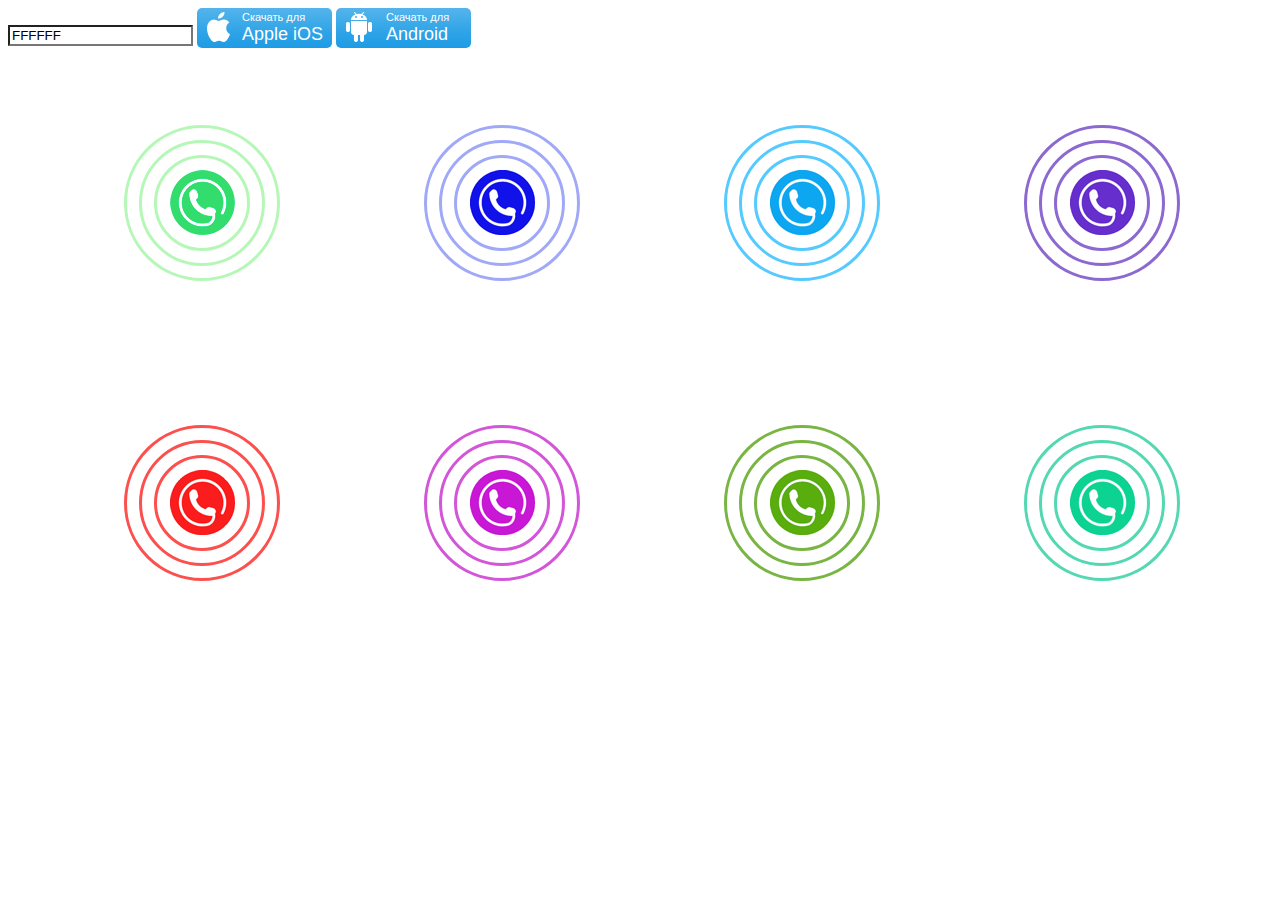
<file: button/index.html>
<!DOCTYPE html>
<html>
<head lang="en">
    <meta charset="UTF-8">
    <link rel="stylesheet" href="css/style.css"/>
    <title>button</title>
    <script type="text/javascript" src="js/jquery.min.js"></script>
    <script src="js/jscolor/jscolor.js"></script>
</head>
<body>

<input class="color" id="color">


<div id="clbh_phone_div" class="cbh-phone cbh-green cbh-show cbh-static"
     onmouseout="javascript:highlightPhoneIcon(0);"
     onmouseover="javascript:highlightPhoneIcon(1);"
     style="top: 100px; left: 100px; display: block;">
    <div class="cbh-ph-circle"></div>
    <div class="cbh-ph-circle1"></div>
    <div class="cbh-ph-circle2"></div>
    <div class="cbh-ph-circle-fill"></div>
    <div class="cbh-ph-img-circle"></div>

</div>
<div class="cbh-phone cbh-green cbh-show cbh-static"
     onmouseout="javascript:highlightPhoneIcon(0);"
     onmouseover="javascript:highlightPhoneIcon(1);"
     style="top: 100px; left: 400px; display: block;">
    <div class="cbh-ph-circle-blue"></div>
    <div class="cbh-ph-circle1-blue"></div>
    <div class="cbh-ph-circle2-blue"></div>
    <div class="cbh-ph-circle-fill-blue"></div>
    <div class="cbh-ph-img-circle-blue"></div>

</div>
<div class="cbh-phone cbh-green cbh-show cbh-static"
     onmouseout="javascript:highlightPhoneIcon(0);"
     onmouseover="javascript:highlightPhoneIcon(1);"
     style="top: 100px; left: 700px; display: block;">
    <div class="cbh-ph-circle-light-blue"></div>
    <div class="cbh-ph-circle1-light-blue"></div>
    <div class="cbh-ph-circle2-light-blue"></div>
    <div class="cbh-ph-circle-fill-light-blue"></div>
    <div class="cbh-ph-img-circle-light-blue"></div>

</div>
<div class="cbh-phone cbh-green cbh-show cbh-static"
     onmouseout="javascript:highlightPhoneIcon(0);"
     onmouseover="javascript:highlightPhoneIcon(1);"
     style="top: 100px; left: 1000px; display: block;">
    <div class="cbh-ph-circle-violet"></div>
    <div class="cbh-ph-circle1-violet"></div>
    <div class="cbh-ph-circle2-violet"></div>
    <div class="cbh-ph-circle-fill-violet"></div>
    <div class="cbh-ph-img-circle-violet"></div>

</div>
<div class="cbh-phone cbh-green cbh-show cbh-static"
     onmouseout="javascript:highlightPhoneIcon(0);"
     onmouseover="javascript:highlightPhoneIcon(1);"
     style="top: 400px; left: 100px; display: block;">
    <div class="cbh-ph-circle-red"></div>
    <div class="cbh-ph-circle1-red"></div>
    <div class="cbh-ph-circle2-red"></div>
    <div class="cbh-ph-circle-fill-red"></div>
    <div class="cbh-ph-img-circle-red"></div>

</div>
<div class="cbh-phone cbh-green cbh-show cbh-static"
     onmouseout="javascript:highlightPhoneIcon(0);"
     onmouseover="javascript:highlightPhoneIcon(1);"
     style="top: 400px; left: 400px; display: block;">
    <div class="cbh-ph-circle-pink"></div>
    <div class="cbh-ph-circle1-pink"></div>
    <div class="cbh-ph-circle2-pink"></div>
    <div class="cbh-ph-circle-fill-pink"></div>
    <div class="cbh-ph-img-circle-pink"></div>

</div>
<div class="cbh-phone cbh-green cbh-show cbh-static"
     onmouseout="javascript:highlightPhoneIcon(0);"
     onmouseover="javascript:highlightPhoneIcon(1);"
     style="top: 400px; left: 700px; display: block;">
    <div class="cbh-ph-circle-grass-green"></div>
    <div class="cbh-ph-circle1-grass-green"></div>
    <div class="cbh-ph-circle2-grass-green"></div>
    <div class="cbh-ph-circle-fill-grass-green"></div>
    <div class="cbh-ph-img-circle-grass-green"></div>

</div>
<div class="cbh-phone cbh-green cbh-show cbh-static"
     onmouseout="javascript:highlightPhoneIcon(0);"
     onmouseover="javascript:highlightPhoneIcon(1);"
     style="top: 400px; left: 1000px; display: block;">
    <div class="cbh-ph-circle-turquoise"></div>
    <div class="cbh-ph-circle1-turquoise"></div>
    <div class="cbh-ph-circle2-turquoise"></div>
    <div class="cbh-ph-circle-fill-turquoise"></div>
    <div class="cbh-ph-img-circle-turquoise"></div>

</div>

<a href="#" class="button-download">
    <span class="button-download-title">Скачать для</span>
    <span class="button-download-subtitle">Apple iOS</span>
</a>
<a href="#" class="button-download android">
    <span class="button-download-title">Скачать для</span>
    <span class="button-download-subtitle">Android</span>
</a>



<script>
    function highlightPhoneIcon(id){
        if (id==1){
            $(".cbh-phone").addClass("cbh-hover");
            $(".cbh-phone").removeClass("cbh-static");
            // bt=false;
        }else{
            $(".cbh-phone").removeClass("cbh-hover");
            $(".cbh-phone").addClass("cbh-static");
//            bt=true;
        }
    }
    var colorVal = $('#color').valueOf();
    colorVal.on('change', function () {
        var newColor = colorVal.val();
        $('body').css ({
            "background-color": '#'+newColor

        })

    })
</script>
</body>
</html>
</file>
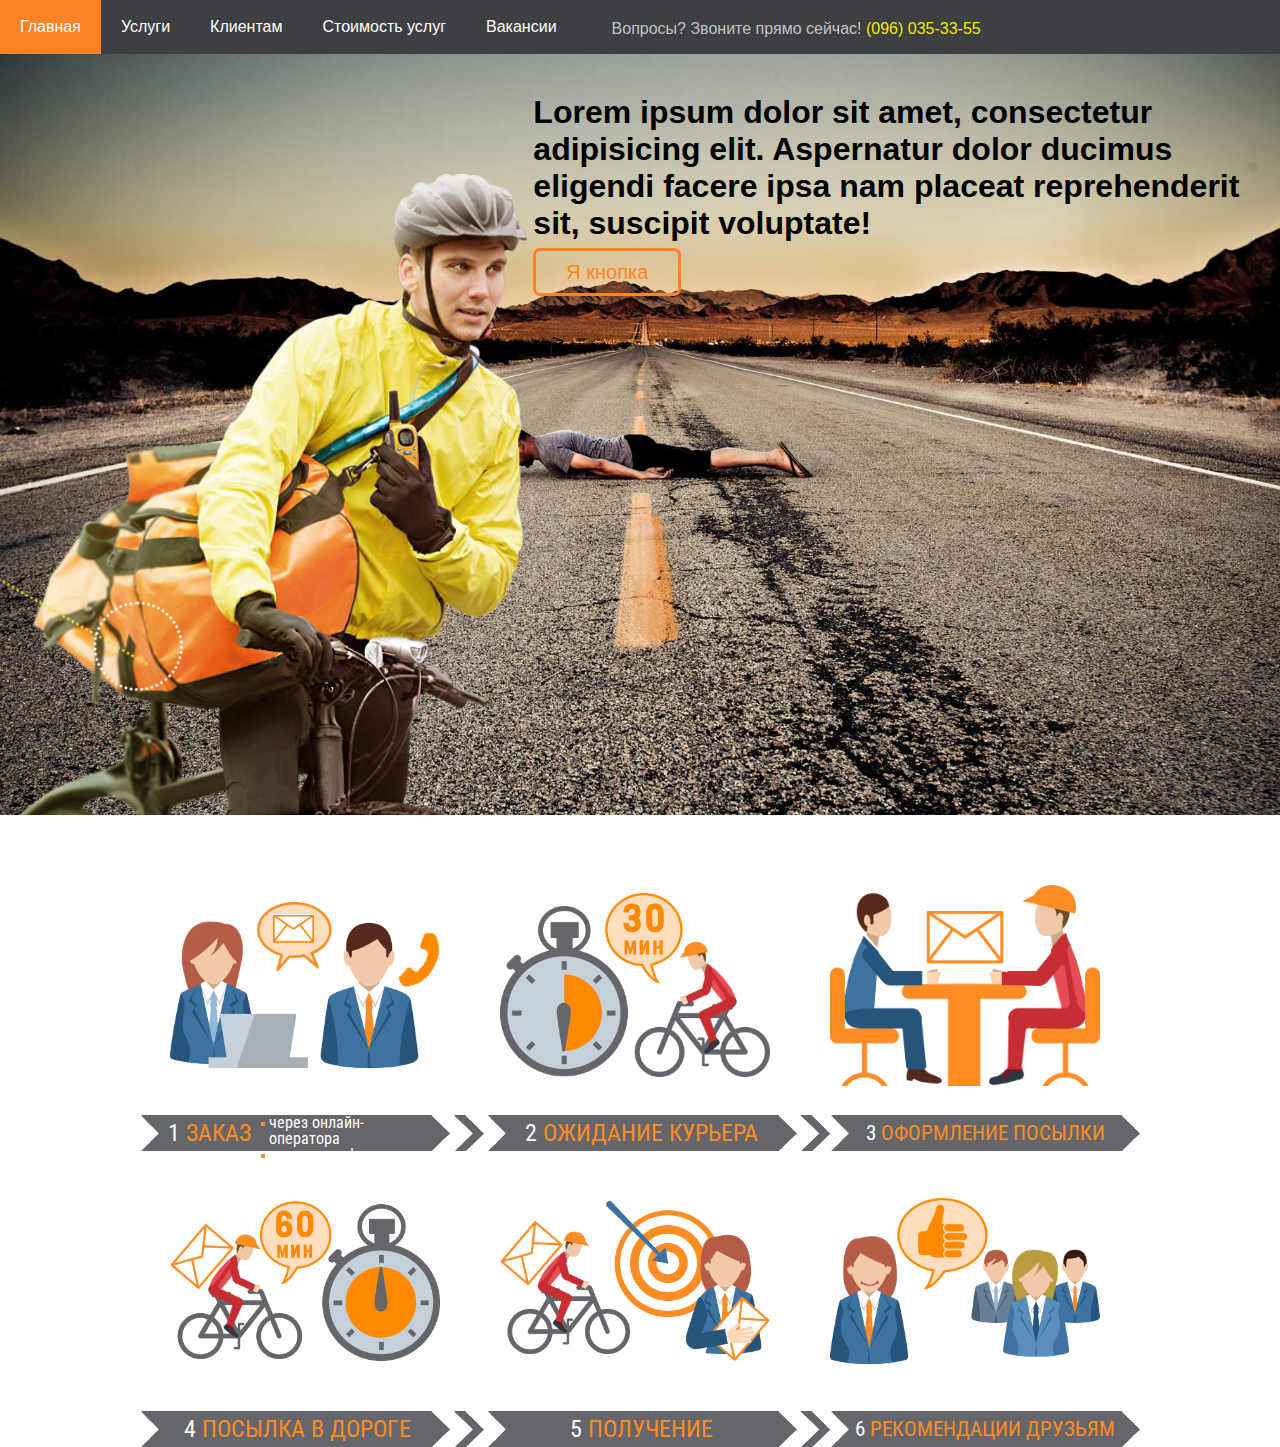
<file: velodostavka/index.html>
<!DOCTYPE HTML>
<html lang="en">
<head>
    <meta charset="UTF-8">
    <meta http-equiv="Content-Type" content="text/html; charset=utf-8" />
    <link href='http://fonts.googleapis.com/css?family=Roboto+Condensed:400,700&subset=cyrillic' rel='stylesheet' type='text/css'>
    <link rel="stylesheet" href="template.css">
    <title>ВЕЛОДОСТАВКА: Самая доступная курьерская служба в Кривом Роге</title>
    <meta name="viewport" content="width=device-width, initial-scale=1, maximum-scale=1, user-scalable=no">
    <link rel="icon" type="image/png" href="/images/2iZFenLdKDI.png">
    <meta name="keywords" content="курьерская служба в  кривой рог, услуги курьерской доставки,курьерская служба для интернет магазинов, срочная курьерская доставка,лекарств  кривой рог, заказать цветы кривой рог, билет  кривой рог, лекарств одесса, заказать цветы кривой рог,
      билет  кривой рог, доставка еды на дом  кривой рог, экспресс доставка корреспонденции">
</head>

<body>
<header>
    <div class="menu-color">
        <div class="wrap">
            <nav class="nav">
                <ul class="clearfix">
                    <li><a href="#">Главная</a></li>
                    <li><a href="#">Услуги</a></li>
                    <li><a href="#">Клиентам</a></li>
                    <li><a href="#">Стоимость услуг</a></li>
                    <li><a href="#">Вакансии</a></li>
                    <li>
                        <p class="menu-text">Вопросы? Звоните прямо сейчас! <span>(096) 035-33-55</span></p>
                    </li>
                </ul>
            </nav>
        </div>
    </div>
</header>

<main>
    <div class="main_slider_wrapper">
        <div class="wrap h100 clearfix">
            <div class="col5 h100">
                <div class="banner-img-bg"></div>
            </div>
            <div class="col7 h100">
                <h1>Lorem ipsum dolor sit amet, consectetur adipisicing elit. Aspernatur dolor ducimus eligendi facere
                    ipsa nam placeat reprehenderit sit, suscipit voluptate!</h1>
                <a href="#" class="button for-form">Я кнопка</a>
            </div>
        </div>
    </div>
    <div class="page2" id="page2">
        <div class="wrap">
            <div class="infograph">
                <div class="clearfix">
                    <div class="scheme col4"></div>
                    <div class="scheme1 col4"></div>
                    <div class="scheme2 col4"></div>
                </div>
                <div class="clearfix">
                    <div class="long-arrow">
                        <div class="caption1 clearfix">
                            <div class="col4">1 <span>заказ</span></div>
                            <div class="col8">
                                <ul>
                                    <li>через онлайн-оператора</li>
                                    <li>или по телефону</li>
                                </ul>
                            </div>
                        </div>
                        <div class="caption2 clearfix">
                            <div>2 <span>ожидание курьера</span></div>
                        </div>
                        <div class="caption3 clearfix">
                            <div>3 <span>оформление посылки</span></div>
                        </div>
                    </div>
                </div>
                <div class="clearfix">
                    <div class="scheme3 col4"></div>
                    <div class="scheme4 col4"></div>
                    <div class="scheme5 col4"></div>
                </div>
                <div class="clearfix">
                    <div class="long-arrow">
                        <div class="caption1 clearfix">
                            <div>4 <span>посылка в дороге</span></div>
                        </div>
                        <div class="caption2 clearfix">
                            <div>5 <span>получение</span></div>
                        </div>
                        <div class="caption3 clearfix">
                            <div>6 <span>рекомендации друзьям</span></div>
                        </div>
                    </div>
                </div>
            </div>
        </div>
    </div>
</main>

<footer>
    <div>
        <div class="wrap">
            
        </div>
    </div>
    <!--<div class="maps">
        <iframe src="https://www.google.com/maps/embed?pb=!1m14!1m12!1m3!1d5348.824654229639!2d33.3947547965088!3d47.909058754538236!2m3!1f0!2f0!3f0!3m2!1i1024!2i768!4f13.1!5e0!3m2!1sru!2sua!4v1426345756863"></iframe>
    </div>-->
    <!--<div class="address">-->
        <!--<div class="wrap">-->
            <!--<div class="logo-footer clearfix">-->
                <!--<button class="button1">Онлайн-заявка</button>-->
                <!--<button class="button2">Скачать договор на услуги</button>-->
            <!--</div>-->
            <!--<div class="tab_container">-->
                <!--<p class="tel"> (096) 035-33-55</p>-->
                <!--<p class="house">Украина, Кривой Рог</p>-->
                <!--<p><a  class="mail" href="mailto:velodostavka@ukr.net">velodostavka@ukr.net</a></p>-->
            <!--</div>-->
            <!--<p class="copyright"> © 2015 ВелоДоставка - сервис быстрой доставки в Кривом Роге. <br>-->
                <!--Все авторские права защищены-->
        <!--</div>-->
    </div>
</footer>

<script src="scripts/jquery-1.11.2.min.js" type="text/javascript"></script>
<script src="scripts/main.js" type="text/javascript"></script>

</body>
</html>
</file>
<file: button/css/style.css>
.cbh-phone {
    position:fixed;
    visibility:hidden;
    background-color:transparent;
    width:200px;
    height:200px;
    cursor:pointer;
    z-index:200000!important;
    -webkit-backface-visibility:hidden;
    -webkit-transform:translateZ(0);
    -webkit-transition:visibility .5s;
    -moz-transition:visibility .5s;
    -o-transition:visibility .5s;
    transition:visibility .5s
}
.cbh-phone.cbh-show {
    visibility:visible
}

/*original-green*/

.cbh-ph-circle, .cbh-ph-circle1, .cbh-ph-circle2 {
    background-color:transparent;
    -webkit-border-radius:50%;
    -moz-border-radius:50%;
    border-radius:50%;
    border:3px solid #b5f7b7;
    position:absolute;
}
.cbh-hover .cbh-ph-circle, .cbh-hover .cbh-ph-circle1, .cbh-hover .cbh-ph-circle2 {
    display: none;
}
.cbh-static .cbh-ph-circle, .cbh-static .cbh-ph-circle1, .cbh-static .cbh-ph-circle2 {
    display: block;
}
.cbh-ph-circle{
    width:90px;
    height:90px;
    top:55px;
    left:54px;
    -webkit-animation:cbh-circle-anim 1.7s infinite ease-in-out;
    -moz-animation:cbh-circle-anim 1.7s infinite ease-in-out;
    -ms-animation:cbh-circle-anim 1.7s infinite ease-in-out;
    -o-animation:cbh-circle-anim 1.7s infinite ease-in-out;
    animation:cbh-circle-anim 1.7s infinite ease-in-out;
}
.cbh-ph-circle1{
    width:120px;
    height:120px;
    top:40px;
    left:39px;
    -webkit-animation:cbh-circle-anim1 1.7s infinite ease-in-out;
    -moz-animation:cbh-circle-anim1 1.7s infinite ease-in-out;
    -ms-animation:cbh-circle-anim1 1.7s infinite ease-in-out;
    -o-animation:cbh-circle-anim1 1.7s infinite ease-in-out;
    animation:cbh-circle-anim1 1.7s infinite ease-in-out;
}
.cbh-ph-circle2{
    width:150px;
    height:150px;
    top:25px;
    left:24px;
    -webkit-animation:cbh-circle-anim2 1.7s infinite ease-in-out;
    -moz-animation:cbh-circle-anim2 1.7s infinite ease-in-out;
    -ms-animation:cbh-circle-anim2 1.7s infinite ease-in-out;
    -o-animation:cbh-circle-anim2 1.7s infinite ease-in-out;
    animation:cbh-circle-anim2 1.7s infinite ease-in-out;
}
.cbh-ph-circle-fill{
    width:99px;
    height:99px;
    top:53px;
    left:53px;
    background-image: url('[data-uri]');
    position:absolute;
    display: none;
}
.cbh-phone.cbh-green.cbh-hover .cbh-ph-circle-fill{
    display: block;
    -webkit-animation:cbh-circle-fill-anim 2.3s infinite ease-in-out;
    -moz-animation:cbh-circle-fill-anim 2.3s infinite ease-in-out;
    -ms-animation:cbh-circle-fill-anim 2.3s infinite ease-in-out;
    -o-animation:cbh-circle-fill-anim 2.3s infinite ease-in-out;
    animation:cbh-circle-fill-anim 2.3s infinite ease-in-out;
}
.cbh-ph-img-circle{
    width:65px;
    height:65px;
    top:70px;
    left:70px;
    position:absolute;
    background-image: url('[data-uri]');
    background-position:center center;
    background-repeat:no-repeat;
}
.cbh-phone.cbh-hover .cbh-ph-img-circle{
    -webkit-animation:cbh-circle-img-anim 1s infinite ease-in-out;
    -moz-animation:cbh-circle-img-anim 1s infinite ease-in-out;
    -ms-animation:cbh-circle-img-anim 1s infinite ease-in-out;
    -o-animation:cbh-circle-img-anim 1s infinite ease-in-out;
    animation:cbh-circle-img-anim 1s infinite ease-in-out;
    background-image: url('[data-uri]');
}

@-moz-keyframes cbh-circle-anim{
    0%{
        opacity:0;
        -moz-opacity:0;
        -webkit-opacity:0;
        -o-opacity:0;
    }
    25%{
        opacity:1;
        -moz-opacity:1;
        -webkit-opacity:1;
        -o-opacity:1;

    }
    50%{
        opacity:1;
        -moz-opacity:1;
        -webkit-opacity:1;
        -o-opacity:1;
    }
    75%{
        opacity:1;
        -moz-opacity:1;
        -webkit-opacity:1;
        -o-opacity:1;
    }
    100%{
        opacity:1;
        -moz-opacity:1;
        -webkit-opacity:1;
        -o-opacity:1;
    }
}
@-webkit-keyframes cbh-circle-anim{
    0%{
        opacity:0;
        -moz-opacity:0;
        -webkit-opacity:0;
        -o-opacity:0;
    }
    25%{
        opacity:1;
        -moz-opacity:1;
        -webkit-opacity:1;
        -o-opacity:1;

    }
    50%{
        opacity:1;
        -moz-opacity:1;
        -webkit-opacity:1;
        -o-opacity:1;
    }
    75%{
        opacity:1;
        -moz-opacity:1;
        -webkit-opacity:1;
        -o-opacity:1;
    }
    100%{
        opacity:1;
        -moz-opacity:1;
        -webkit-opacity:1;
        -o-opacity:1;
    }
}
@-ms-keyframes cbh-circle-anim{
    0%{
        opacity:0;
        -moz-opacity:0;
        -webkit-opacity:0;
        -o-opacity:0;
    }
    25%{
        opacity:1;
        -moz-opacity:1;
        -webkit-opacity:1;
        -o-opacity:1;

    }
    50%{
        opacity:1;
        -moz-opacity:1;
        -webkit-opacity:1;
        -o-opacity:1;
    }
    75%{
        opacity:1;
        -moz-opacity:1;
        -webkit-opacity:1;
        -o-opacity:1;
    }
    100%{
        opacity:1;
        -moz-opacity:1;
        -webkit-opacity:1;
        -o-opacity:1;
    }
}
@-moz-keyframes cbh-circle-anim1{
    0%{
        opacity:0;
        -moz-opacity:0;
        -webkit-opacity:0;
        -o-opacity:0;
    }
    25%{
        opacity:0;
        -moz-opacity:0;
        -webkit-opacity:0;
        -o-opacity:0;

    }
    50%{
        opacity:1;
        -moz-opacity:1;
        -webkit-opacity:1;
        -o-opacity:1;
      }
    75%{
        opacity:1;
        -moz-opacity:1;
        -webkit-opacity:1;
        -o-opacity:1;
    }
    100%{
        opacity:1;
        -moz-opacity:1;
        -webkit-opacity:1;
        -o-opacity:1;
    }
}
@-webkit-keyframes cbh-circle-anim1{
    0%{
        opacity:0;
        -moz-opacity:0;
        -webkit-opacity:0;
        -o-opacity:0;
    }
    25%{
        opacity:0;
        -moz-opacity:0;
        -webkit-opacity:0;
        -o-opacity:0;

    }
    50%{
        opacity:1;
        -moz-opacity:1;
        -webkit-opacity:1;
        -o-opacity:1;
    }
    75%{
        opacity:1;
        -moz-opacity:1;
        -webkit-opacity:1;
        -o-opacity:1;
    }
    100%{
         opacity:1;
        -moz-opacity:1;
        -webkit-opacity:1;
        -o-opacity:1;
    }
}
@-ms-keyframes cbh-circle-anim1{
    0%{
        opacity:0;
        -moz-opacity:0;
        -webkit-opacity:0;
        -o-opacity:0;
    }
    25%{
        opacity:0;
        -moz-opacity:0;
        -webkit-opacity:0;
        -o-opacity:0;

    }
    50%{
        opacity:1;
        -moz-opacity:1;
        -webkit-opacity:1;
        -o-opacity:1;
    }
    75%{
        opacity:1;
        -moz-opacity:1;
        -webkit-opacity:1;
        -o-opacity:1;
    }
    100%{
        opacity:1;
        -moz-opacity:1;
        -webkit-opacity:1;
        -o-opacity:1;
    }
}
@-moz-keyframes cbh-circle-anim2{
    0%{
        opacity:0;
        -moz-opacity:0;
        -webkit-opacity:0;
        -o-opacity:0;
    }
    25%{
        opacity:0;
        -moz-opacity:0;
        -webkit-opacity:0;
        -o-opacity:0;

    }
    50%{
        opacity:0;
        -moz-opacity:0;
        -webkit-opacity:0;
        -o-opacity:0;
    }
    75%{
        opacity:1;
        -moz-opacity:1;
        -webkit-opacity:1;
        -o-opacity:1;
    }
    100%{
        opacity:1;
        -moz-opacity:1;
        -webkit-opacity:1;
        -o-opacity:1;
    }
}
@-webkit-keyframes cbh-circle-anim2{
    0%{
        opacity:0;
        -moz-opacity:0;
        -webkit-opacity:0;
        -o-opacity:0;
    }
    25%{
        opacity:0;
        -moz-opacity:0;
        -webkit-opacity:0;
        -o-opacity:0;

    }
    50%{
        opacity:0;
        -moz-opacity:0;
        -webkit-opacity:0;
        -o-opacity:0;
    }
    75%{
        opacity:1;
        -moz-opacity:1;
        -webkit-opacity:1;
        -o-opacity:1;
    }
    100%{
        opacity:1;
        -moz-opacity:1;
        -webkit-opacity:1;
        -o-opacity:1;
    }
}
@-ms-keyframes cbh-circle-anim2{
    0%{
        opacity:0;
        -moz-opacity:0;
        -webkit-opacity:0;
        -o-opacity:0;
    }
    25%{
        opacity:0;
        -moz-opacity:0;
        -webkit-opacity:0;
        -o-opacity:0;

    }
    50%{
        opacity:0;
        -moz-opacity:0;
        -webkit-opacity:0;
        -o-opacity:0;
    }
    75%{
        opacity:1;
        -moz-opacity:1;
        -webkit-opacity:1;
        -o-opacity:1;
    }
    100%{
        opacity:1;
        -moz-opacity:1;
        -webkit-opacity:1;
        -o-opacity:1;
    }
}
@-moz-keyframes cbh-circle-fill-anim{
    0%{
        -moz-transform: scale(0.7);
    }
    50%{
        -moz-transform: scale(1);
    }
    100%{
        -moz-transform: scale(0.7);
    }
}
@-webkit-keyframes cbh-circle-fill-anim{
    0%{
        -webkit-transform: scale(0.7);
    }
    50%{
        -webkit-transform: scale(1);
    }
    100%{
        -webkit-transform: scale(0.7);
    }
}
@-o-keyframes cbh-circle-fill-anim{
    0%{
        -o-transform: scale(0.7);
    }
    50%{
        -o-transform: scale(1));
    }
    100%{
        -o-transform: scale(0.7);
    }
}
@keyframes cbh-circle-fill-anim{
    0%{
        transform: scale(0.7);

    }
    50%{
        transform: scale(1);

    }
    100%{
        transform: scale(0.7);

    }
}
@keyframes cbh-circle-img-anim{
    0%{
        transform:rotate(0deg)
    }
    10%{
        transform:rotate(-25deg)
    }
    20%{
        transform:rotate(25deg)
    }
    30%{
        transform:rotate(-25deg)
    }
    40%{
        transform:rotate(25deg)
    }
    50%{
        transform:rotate(0deg)
    }
    100%{
        transform:rotate(0deg)
    }
}
@-moz-keyframes cbh-circle-img-anim{
    0%{
        -moz-transform:rotate(0deg)
    }
    10%{
        -moz-transform:rotate(-25deg)
    }
    20%{
        -moz-transform:rotate(25deg)
    }
    30%{
        -moz-transform:rotate(-25deg)
    }
    40%{
        -moz-transform:rotate(25deg)
    }
    50%{
        -moz-transform:rotate(0deg)
    }
    100%{
        -moz-transform:rotate(0deg)
    }
}
@-webkit-keyframes cbh-circle-img-anim{
    0%{
        -webkit-transform:rotate(0deg)
    }
    10%{
        -webkit-transform:rotate(-25deg)
    }
    20%{
        -webkit-transform:rotate(25deg)
    }
    30%{
        -webkit-transform:rotate(-25deg)
    }
    40%{
        -webkit-transform:rotate(25deg)
    }
    50%{
        -webkit-transform:rotate(0deg)
    }
    100%{
        -webkit-transform:rotate(0deg)
    }
}
@-o-keyframes cbh-circle-img-anim{
    0%{
        -o-transform:rotate(0deg)
    }
    10%{
        -o-transform:rotate(-25deg)
    }
    20%{
        -o-transform:rotate(25deg)
    }
    30%{
        -o-transform:rotate(-25deg)
    }
    40%{
        -o-transform:rotate(25deg)
    }
    50%{
        -o-transform:rotate(0deg)
    }
    100%{
        -o-transform:rotate(0deg)
    }
}
@-ms-keyframes cbh-circle-img-anim{
    0%{
        -ms-transform:rotate(0deg)
    }
    10%{
        -ms-transform:rotate(-25deg)
    }
    20%{
        -ms-transform:rotate(25deg)
    }
    30%{
        -ms-transform:rotate(-25deg)
    }
    40%{
        -ms-transform:rotate(25deg)
    }
    50%{
        -ms-transform:rotate(0deg)
    }
    100%{
        -ms-transform:rotate(0deg)
    }
}
/*BLUE*/

.cbh-ph-circle-blue, .cbh-ph-circle1-blue, .cbh-ph-circle2-blue {
    background-color:transparent;
    -webkit-border-radius:50%;
    -moz-border-radius:50%;
    border-radius:50%;
    border:3px solid #a0a9f7;
    position:absolute;
}
.cbh-hover .cbh-ph-circle-blue, .cbh-hover .cbh-ph-circle1-blue, .cbh-hover .cbh-ph-circle2-blue {
    display: none;
}

.cbh-ph-circle-fill-blue{
    width:99px;
    height:99px;
    top:53px;
    left:53px;
    background: url("[data-uri]");
    position:absolute;
    display: none;
}
.cbh-ph-img-circle-blue{
    width:65px;
    height:65px;
    top:70px;
    left:70px;
    position:absolute;
    background-image: url('[data-uri]');
    background-position:center center;
    background-repeat:no-repeat;
}
.cbh-phone.cbh-hover .cbh-ph-img-circle-blue{
    -webkit-animation:cbh-circle-img-anim 1s infinite ease-in-out;
    -moz-animation:cbh-circle-img-anim 1s infinite ease-in-out;
    -ms-animation:cbh-circle-img-anim 1s infinite ease-in-out;
    -o-animation:cbh-circle-img-anim 1s infinite ease-in-out;
    animation:cbh-circle-img-anim 1s infinite ease-in-out;
    background-image: url('[data-uri]');
}
.cbh-ph-circle-blue{
    width:90px;
    height:90px;
    top:55px;
    left:54px;
    -webkit-animation:cbh-circle-anim 1.7s infinite ease-in-out;
    -moz-animation:cbh-circle-anim 1.7s infinite ease-in-out;
    -ms-animation:cbh-circle-anim 1.7s infinite ease-in-out;
    -o-animation:cbh-circle-anim 1.7s infinite ease-in-out;
    animation:cbh-circle-anim 1.7s infinite ease-in-out;
}
.cbh-ph-circle1-blue{
    width:120px;
    height:120px;
    top:40px;
    left:39px;
    -webkit-animation:cbh-circle-anim1 1.7s infinite ease-in-out;
    -moz-animation:cbh-circle-anim1 1.7s infinite ease-in-out;
    -ms-animation:cbh-circle-anim1 1.7s infinite ease-in-out;
    -o-animation:cbh-circle-anim1 1.7s infinite ease-in-out;
    animation:cbh-circle-anim1 1.7s infinite ease-in-out;
}
.cbh-ph-circle2-blue{
    width:150px;
    height:150px;
    top:25px;
    left:24px;
    -webkit-animation:cbh-circle-anim2 1.7s infinite ease-in-out;
    -moz-animation:cbh-circle-anim2 1.7s infinite ease-in-out;
    -ms-animation:cbh-circle-anim2 1.7s infinite ease-in-out;
    -o-animation:cbh-circle-anim2 1.7s infinite ease-in-out;
    animation:cbh-circle-anim2 1.7s infinite ease-in-out;
}

.cbh-phone.cbh-green.cbh-hover .cbh-ph-circle-fill-blue{
    display: block;
    -webkit-animation:cbh-circle-fill-anim 2.3s infinite ease-in-out;
    -moz-animation:cbh-circle-fill-anim 2.3s infinite ease-in-out;
    -ms-animation:cbh-circle-fill-anim 2.3s infinite ease-in-out;
    -o-animation:cbh-circle-fill-anim 2.3s infinite ease-in-out;
    animation:cbh-circle-fill-anim 2.3s infinite ease-in-out;
}
/*LIGHT-BLUE*/


.cbh-ph-circle-light-blue, .cbh-ph-circle1-light-blue, .cbh-ph-circle2-light-blue {
    background-color:transparent;
    -webkit-border-radius:50%;
    -moz-border-radius:50%;
    border-radius:50%;
    border:3px solid #54caff;
    position:absolute;
}
.cbh-hover .cbh-ph-circle-light-blue, .cbh-hover .cbh-ph-circle1-light-blue, .cbh-hover .cbh-ph-circle2-light-blue {
    display: none;
}

.cbh-ph-circle-fill-light-blue{
    width:99px;
    height:99px;
    top:53px;
    left:53px;
    background: url("[data-uri]");
    /*background: url("../img/circle-light-blue.png");*/
    position:absolute;
    display: none;
}
.cbh-ph-img-circle-light-blue{
    width:65px;
    height:65px;
    top:70px;
    left:70px;
    position:absolute;
    background-image: url('[data-uri]');
    background-position:center center;
    background-repeat:no-repeat;
}
.cbh-phone.cbh-hover .cbh-ph-img-circle-light-blue{
    -webkit-animation:cbh-circle-img-anim 1s infinite ease-in-out;
    -moz-animation:cbh-circle-img-anim 1s infinite ease-in-out;
    -ms-animation:cbh-circle-img-anim 1s infinite ease-in-out;
    -o-animation:cbh-circle-img-anim 1s infinite ease-in-out;
    animation:cbh-circle-img-anim 1s infinite ease-in-out;
    background-image: url('[data-uri]');
}
.cbh-ph-circle-light-blue{
    width:90px;
    height:90px;
    top:55px;
    left:54px;
    -webkit-animation:cbh-circle-anim 1.7s infinite ease-in-out;
    -moz-animation:cbh-circle-anim 1.7s infinite ease-in-out;
    -ms-animation:cbh-circle-anim 1.7s infinite ease-in-out;
    -o-animation:cbh-circle-anim 1.7s infinite ease-in-out;
    animation:cbh-circle-anim 1.7s infinite ease-in-out;
}
.cbh-ph-circle1-light-blue{
    width:120px;
    height:120px;
    top:40px;
    left:39px;
    -webkit-animation:cbh-circle-anim1 1.7s infinite ease-in-out;
    -moz-animation:cbh-circle-anim1 1.7s infinite ease-in-out;
    -ms-animation:cbh-circle-anim1 1.7s infinite ease-in-out;
    -o-animation:cbh-circle-anim1 1.7s infinite ease-in-out;
    animation:cbh-circle-anim1 1.7s infinite ease-in-out;
}
.cbh-ph-circle2-light-blue{
    width:150px;
    height:150px;
    top:25px;
    left:24px;
    -webkit-animation:cbh-circle-anim2 1.7s infinite ease-in-out;
    -moz-animation:cbh-circle-anim2 1.7s infinite ease-in-out;
    -ms-animation:cbh-circle-anim2 1.7s infinite ease-in-out;
    -o-animation:cbh-circle-anim2 1.7s infinite ease-in-out;
    animation:cbh-circle-anim2 1.7s infinite ease-in-out;
}

.cbh-phone.cbh-green.cbh-hover .cbh-ph-circle-fill-light-blue{
    display: block;
    -webkit-animation:cbh-circle-fill-anim 2.3s infinite ease-in-out;
    -moz-animation:cbh-circle-fill-anim 2.3s infinite ease-in-out;
    -ms-animation:cbh-circle-fill-anim 2.3s infinite ease-in-out;
    -o-animation:cbh-circle-fill-anim 2.3s infinite ease-in-out;
    animation:cbh-circle-fill-anim 2.3s infinite ease-in-out;
}


/*RED*/

.cbh-ph-circle-red, .cbh-ph-circle1-red, .cbh-ph-circle2-red {
    background-color:transparent;
    -webkit-border-radius:50%;
    -moz-border-radius:50%;
    border-radius:50%;
    border:3px solid #fc504e;
    position:absolute;
}
.cbh-hover .cbh-ph-circle-red, .cbh-hover .cbh-ph-circle1-red, .cbh-hover .cbh-ph-circle2-red {
    display: none;
}

.cbh-ph-circle-fill-red{
    width:99px;
    height:99px;
    top:53px;
    left:53px;
    background: url("[data-uri]");
    position:absolute;
    display: none;
}
.cbh-ph-img-circle-red{
    width:65px;
    height:65px;
    top:70px;
    left:70px;
    position:absolute;
    background-image: url('[data-uri]');
    background-position:center center;
    background-repeat:no-repeat;
}
.cbh-phone.cbh-hover .cbh-ph-img-circle-red{
    -webkit-animation:cbh-circle-img-anim 1s infinite ease-in-out;
    -moz-animation:cbh-circle-img-anim 1s infinite ease-in-out;
    -ms-animation:cbh-circle-img-anim 1s infinite ease-in-out;
    -o-animation:cbh-circle-img-anim 1s infinite ease-in-out;
    animation:cbh-circle-img-anim 1s infinite ease-in-out;
    background-image: url('[data-uri]');
}
.cbh-ph-circle-red{
    width:90px;
    height:90px;
    top:55px;
    left:54px;
    -webkit-animation:cbh-circle-anim 1.7s infinite ease-in-out;
    -moz-animation:cbh-circle-anim 1.7s infinite ease-in-out;
    -ms-animation:cbh-circle-anim 1.7s infinite ease-in-out;
    -o-animation:cbh-circle-anim 1.7s infinite ease-in-out;
    animation:cbh-circle-anim 1.7s infinite ease-in-out;
}
.cbh-ph-circle1-red{
    width:120px;
    height:120px;
    top:40px;
    left:39px;
    -webkit-animation:cbh-circle-anim1 1.7s infinite ease-in-out;
    -moz-animation:cbh-circle-anim1 1.7s infinite ease-in-out;
    -ms-animation:cbh-circle-anim1 1.7s infinite ease-in-out;
    -o-animation:cbh-circle-anim1 1.7s infinite ease-in-out;
    animation:cbh-circle-anim1 1.7s infinite ease-in-out;
}
.cbh-ph-circle2-red{
    width:150px;
    height:150px;
    top:25px;
    left:24px;
    -webkit-animation:cbh-circle-anim2 1.7s infinite ease-in-out;
    -moz-animation:cbh-circle-anim2 1.7s infinite ease-in-out;
    -ms-animation:cbh-circle-anim2 1.7s infinite ease-in-out;
    -o-animation:cbh-circle-anim2 1.7s infinite ease-in-out;
    animation:cbh-circle-anim2 1.7s infinite ease-in-out;
}

.cbh-phone.cbh-green.cbh-hover .cbh-ph-circle-fill-red{
    display: block;
    -webkit-animation:cbh-circle-fill-anim 2.3s infinite ease-in-out;
    -moz-animation:cbh-circle-fill-anim 2.3s infinite ease-in-out;
    -ms-animation:cbh-circle-fill-anim 2.3s infinite ease-in-out;
    -o-animation:cbh-circle-fill-anim 2.3s infinite ease-in-out;
    animation:cbh-circle-fill-anim 2.3s infinite ease-in-out;
}

/*PINK*/

.cbh-ph-circle-pink, .cbh-ph-circle1-pink, .cbh-ph-circle2-pink {
    background-color:transparent;
    -webkit-border-radius:50%;
    -moz-border-radius:50%;
    border-radius:50%;
    border:3px solid #d355d8;
    position:absolute;
}
.cbh-hover .cbh-ph-circle-pink, .cbh-hover .cbh-ph-circle1-pink, .cbh-hover .cbh-ph-circle2-pink {
    display: none;
}

.cbh-ph-circle-fill-pink{
    width:99px;
    height:99px;
    top:53px;
    left:53px;
    background: url('[data-uri]');
    position:absolute;
    display: none;
}
.cbh-ph-img-circle-pink{
    width:65px;
    height:65px;
    top:70px;
    left:70px;
    position:absolute;
    background-image: url('[data-uri]');
    background-position:center center;
    background-repeat:no-repeat;
}
.cbh-phone.cbh-hover .cbh-ph-img-circle-pink{
    -webkit-animation:cbh-circle-img-anim 1s infinite ease-in-out;
    -moz-animation:cbh-circle-img-anim 1s infinite ease-in-out;
    -ms-animation:cbh-circle-img-anim 1s infinite ease-in-out;
    -o-animation:cbh-circle-img-anim 1s infinite ease-in-out;
    animation:cbh-circle-img-anim 1s infinite ease-in-out;
    background-image: url('[data-uri]');
}
.cbh-ph-circle-pink{
    width:90px;
    height:90px;
    top:55px;
    left:54px;
    -webkit-animation:cbh-circle-anim 1.7s infinite ease-in-out;
    -moz-animation:cbh-circle-anim 1.7s infinite ease-in-out;
    -ms-animation:cbh-circle-anim 1.7s infinite ease-in-out;
    -o-animation:cbh-circle-anim 1.7s infinite ease-in-out;
    animation:cbh-circle-anim 1.7s infinite ease-in-out;
}
.cbh-ph-circle1-pink{
    width:120px;
    height:120px;
    top:40px;
    left:39px;
    -webkit-animation:cbh-circle-anim1 1.7s infinite ease-in-out;
    -moz-animation:cbh-circle-anim1 1.7s infinite ease-in-out;
    -ms-animation:cbh-circle-anim1 1.7s infinite ease-in-out;
    -o-animation:cbh-circle-anim1 1.7s infinite ease-in-out;
    animation:cbh-circle-anim1 1.7s infinite ease-in-out;
}
.cbh-ph-circle2-pink{
    width:150px;
    height:150px;
    top:25px;
    left:24px;
    -webkit-animation:cbh-circle-anim2 1.7s infinite ease-in-out;
    -moz-animation:cbh-circle-anim2 1.7s infinite ease-in-out;
    -ms-animation:cbh-circle-anim2 1.7s infinite ease-in-out;
    -o-animation:cbh-circle-anim2 1.7s infinite ease-in-out;
    animation:cbh-circle-anim2 1.7s infinite ease-in-out;
}

.cbh-phone.cbh-green.cbh-hover .cbh-ph-circle-fill-pink{
    display: block;
    -webkit-animation:cbh-circle-fill-anim 2.3s infinite ease-in-out;
    -moz-animation:cbh-circle-fill-anim 2.3s infinite ease-in-out;
    -ms-animation:cbh-circle-fill-anim 2.3s infinite ease-in-out;
    -o-animation:cbh-circle-fill-anim 2.3s infinite ease-in-out;
    animation:cbh-circle-fill-anim 2.3s infinite ease-in-out;
}
/*GRASS-GREEN*/

.cbh-ph-circle-grass-green, .cbh-ph-circle1-grass-green, .cbh-ph-circle2-grass-green {
    background-color:transparent;
    -webkit-border-radius:50%;
    -moz-border-radius:50%;
    border-radius:50%;
    border:3px solid #79b543;
    position:absolute;
}
.cbh-hover .cbh-ph-circle-grass-green, .cbh-hover .cbh-ph-circle1-grass-green, .cbh-hover .cbh-ph-circle2-grass-green {
    display: none;
}

.cbh-ph-circle-fill-grass-green{
    width:99px;
    height:99px;
    top:53px;
    left:53px;
    background: url('[data-uri]');
    position:absolute;
    display: none;
}
.cbh-ph-img-circle-grass-green{
    width:65px;
    height:65px;
    top:70px;
    left:70px;
    position:absolute;
    background-image: url('[data-uri]');
    background-position:center center;
    background-repeat:no-repeat;
}
.cbh-phone.cbh-hover .cbh-ph-img-circle-grass-green{
    -webkit-animation:cbh-circle-img-anim 1s infinite ease-in-out;
    -moz-animation:cbh-circle-img-anim 1s infinite ease-in-out;
    -ms-animation:cbh-circle-img-anim 1s infinite ease-in-out;
    -o-animation:cbh-circle-img-anim 1s infinite ease-in-out;
    animation:cbh-circle-img-anim 1s infinite ease-in-out;
    background-image: url('[data-uri]');
}
.cbh-ph-circle-grass-green{
    width:90px;
    height:90px;
    top:55px;
    left:54px;
    -webkit-animation:cbh-circle-anim 1.7s infinite ease-in-out;
    -moz-animation:cbh-circle-anim 1.7s infinite ease-in-out;
    -ms-animation:cbh-circle-anim 1.7s infinite ease-in-out;
    -o-animation:cbh-circle-anim 1.7s infinite ease-in-out;
    animation:cbh-circle-anim 1.7s infinite ease-in-out;
}
.cbh-ph-circle1-grass-green{
    width:120px;
    height:120px;
    top:40px;
    left:39px;
    -webkit-animation:cbh-circle-anim1 1.7s infinite ease-in-out;
    -moz-animation:cbh-circle-anim1 1.7s infinite ease-in-out;
    -ms-animation:cbh-circle-anim1 1.7s infinite ease-in-out;
    -o-animation:cbh-circle-anim1 1.7s infinite ease-in-out;
    animation:cbh-circle-anim1 1.7s infinite ease-in-out;
}
.cbh-ph-circle2-grass-green{
    width:150px;
    height:150px;
    top:25px;
    left:24px;
    -webkit-animation:cbh-circle-anim2 1.7s infinite ease-in-out;
    -moz-animation:cbh-circle-anim2 1.7s infinite ease-in-out;
    -ms-animation:cbh-circle-anim2 1.7s infinite ease-in-out;
    -o-animation:cbh-circle-anim2 1.7s infinite ease-in-out;
    animation:cbh-circle-anim2 1.7s infinite ease-in-out;
}

.cbh-phone.cbh-green.cbh-hover .cbh-ph-circle-fill-grass-green{
    display: block;
    -webkit-animation:cbh-circle-fill-anim 2.3s infinite ease-in-out;
    -moz-animation:cbh-circle-fill-anim 2.3s infinite ease-in-out;
    -ms-animation:cbh-circle-fill-anim 2.3s infinite ease-in-out;
    -o-animation:cbh-circle-fill-anim 2.3s infinite ease-in-out;
    animation:cbh-circle-fill-anim 2.3s infinite ease-in-out;
}
/*VIOLET*/

.cbh-ph-circle-violet, .cbh-ph-circle1-violet, .cbh-ph-circle2-violet {
    background-color:transparent;
    -webkit-border-radius:50%;
    -moz-border-radius:50%;
    border-radius:50%;
    border:3px solid #8c68d1;
    position:absolute;
}
.cbh-hover .cbh-ph-circle-violet, .cbh-hover .cbh-ph-circle1-violet, .cbh-hover .cbh-ph-circle2-violet {
    display: none;
}

.cbh-ph-circle-fill-violet{
    width:99px;
    height:99px;
    top:53px;
    left:53px;
    background: url("[data-uri]");
    position:absolute;
    display: none;
}
.cbh-ph-img-circle-violet{
    width:65px;
    height:65px;
    top:70px;
    left:70px;
    position:absolute;
    background-image: url('[data-uri]');
    background-position:center center;
    background-repeat:no-repeat;
}
.cbh-phone.cbh-hover .cbh-ph-img-circle-violet{
    -webkit-animation:cbh-circle-img-anim 1s infinite ease-in-out;
    -moz-animation:cbh-circle-img-anim 1s infinite ease-in-out;
    -ms-animation:cbh-circle-img-anim 1s infinite ease-in-out;
    -o-animation:cbh-circle-img-anim 1s infinite ease-in-out;
    animation:cbh-circle-img-anim 1s infinite ease-in-out;
    background-image: url('[data-uri]');
}
.cbh-ph-circle-violet{
    width:90px;
    height:90px;
    top:55px;
    left:54px;
    -webkit-animation:cbh-circle-anim 1.7s infinite ease-in-out;
    -moz-animation:cbh-circle-anim 1.7s infinite ease-in-out;
    -ms-animation:cbh-circle-anim 1.7s infinite ease-in-out;
    -o-animation:cbh-circle-anim 1.7s infinite ease-in-out;
    animation:cbh-circle-anim 1.7s infinite ease-in-out;
}
.cbh-ph-circle1-violet{
    width:120px;
    height:120px;
    top:40px;
    left:39px;
    -webkit-animation:cbh-circle-anim1 1.7s infinite ease-in-out;
    -moz-animation:cbh-circle-anim1 1.7s infinite ease-in-out;
    -ms-animation:cbh-circle-anim1 1.7s infinite ease-in-out;
    -o-animation:cbh-circle-anim1 1.7s infinite ease-in-out;
    animation:cbh-circle-anim1 1.7s infinite ease-in-out;
}
.cbh-ph-circle2-violet{
    width:150px;
    height:150px;
    top:25px;
    left:24px;
    -webkit-animation:cbh-circle-anim2 1.7s infinite ease-in-out;
    -moz-animation:cbh-circle-anim2 1.7s infinite ease-in-out;
    -ms-animation:cbh-circle-anim2 1.7s infinite ease-in-out;
    -o-animation:cbh-circle-anim2 1.7s infinite ease-in-out;
    animation:cbh-circle-anim2 1.7s infinite ease-in-out;
}

.cbh-phone.cbh-green.cbh-hover .cbh-ph-circle-fill-violet{
    display: block;
    -webkit-animation:cbh-circle-fill-anim 2.3s infinite ease-in-out;
    -moz-animation:cbh-circle-fill-anim 2.3s infinite ease-in-out;
    -ms-animation:cbh-circle-fill-anim 2.3s infinite ease-in-out;
    -o-animation:cbh-circle-fill-anim 2.3s infinite ease-in-out;
    animation:cbh-circle-fill-anim 2.3s infinite ease-in-out;
}
/*turquoise*/

.cbh-ph-circle-turquoise, .cbh-ph-circle1-turquoise, .cbh-ph-circle2-turquoise {
    background-color:transparent;
    -webkit-border-radius:50%;
    -moz-border-radius:50%;
    border-radius:50%;
    border:3px solid #53d8b1;
    position:absolute;
}
.cbh-hover .cbh-ph-circle-turquoise, .cbh-hover .cbh-ph-circle1-turquoise, .cbh-hover .cbh-ph-circle2-turquoise {
    display: none;
}

.cbh-ph-circle-fill-turquoise{
    width:99px;
    height:99px;
    top:53px;
    left:53px;
    background: url("[data-uri]");
    position:absolute;
    display: none;
}
.cbh-ph-img-circle-turquoise{
    width:65px;
    height:65px;
    top:70px;
    left:70px;
    position:absolute;
    background-image: url('[data-uri]');
    background-position:center center;
    background-repeat:no-repeat;
}
.cbh-phone.cbh-hover .cbh-ph-img-circle-turquoise{
    -webkit-animation:cbh-circle-img-anim 1s infinite ease-in-out;
    -moz-animation:cbh-circle-img-anim 1s infinite ease-in-out;
    -ms-animation:cbh-circle-img-anim 1s infinite ease-in-out;
    -o-animation:cbh-circle-img-anim 1s infinite ease-in-out;
    animation:cbh-circle-img-anim 1s infinite ease-in-out;
    background-image: url('[data-uri]');
}
.cbh-ph-circle-turquoise{
    width:90px;
    height:90px;
    top:55px;
    left:54px;
    -webkit-animation:cbh-circle-anim 1.7s infinite ease-in-out;
    -moz-animation:cbh-circle-anim 1.7s infinite ease-in-out;
    -ms-animation:cbh-circle-anim 1.7s infinite ease-in-out;
    -o-animation:cbh-circle-anim 1.7s infinite ease-in-out;
    animation:cbh-circle-anim 1.7s infinite ease-in-out;
}
.cbh-ph-circle1-turquoise{
    width:120px;
    height:120px;
    top:40px;
    left:39px;
    -webkit-animation:cbh-circle-anim1 1.7s infinite ease-in-out;
    -moz-animation:cbh-circle-anim1 1.7s infinite ease-in-out;
    -ms-animation:cbh-circle-anim1 1.7s infinite ease-in-out;
    -o-animation:cbh-circle-anim1 1.7s infinite ease-in-out;
    animation:cbh-circle-anim1 1.7s infinite ease-in-out;
}
.cbh-ph-circle2-turquoise{
    width:150px;
    height:150px;
    top:25px;
    left:24px;
    -webkit-animation:cbh-circle-anim2 1.7s infinite ease-in-out;
    -moz-animation:cbh-circle-anim2 1.7s infinite ease-in-out;
    -ms-animation:cbh-circle-anim2 1.7s infinite ease-in-out;
    -o-animation:cbh-circle-anim2 1.7s infinite ease-in-out;
    animation:cbh-circle-anim2 1.7s infinite ease-in-out;
}

.cbh-phone.cbh-green.cbh-hover .cbh-ph-circle-fill-turquoise{
    display: block;
    -webkit-animation:cbh-circle-fill-anim 2.3s infinite ease-in-out;
    -moz-animation:cbh-circle-fill-anim 2.3s infinite ease-in-out;
    -ms-animation:cbh-circle-fill-anim 2.3s infinite ease-in-out;
    -o-animation:cbh-circle-fill-anim 2.3s infinite ease-in-out;
    animation:cbh-circle-fill-anim 2.3s infinite ease-in-out;
}


.button-download {
    display: inline-block;
    color: white;
    background: linear-gradient(#54b4eb, #2fa4e7 60%, #1d9ce5);
    height: 40px;
    width: 135px;
    font: 500 11px/13px Arial, sans-serif;
    text-align: left;
    text-decoration: none;
    position: relative;
    -moz-border-radius: 5px;
    -webkit-border-radius: 5px;
    border-radius: 5px;
}
.button-download:after {
    content: "";
    position: absolute;
    left: 10px;
    top: 4px;
    width: 32px;
    height: 32px;
    background: url("../img/sprite.png") no-repeat scroll -100px 0 rgba(0, 0, 0, 0);
}
.button-download.android:after {
    background-position: -150px 0
}
.button-download-title {
    text-indent: 45px;
    padding: 3px 0 1px;
    display: block;
    font-size: 11px;
    line-height: 12px;
    text-align: left;
}
.button-download-subtitle {
    display: block;
    text-indent: 45px;
    font-size: 18px;
    line-height: 20px;
    text-align: left;
}
.android .button-download-title {
    text-indent: 50px;
}
.android .button-download-subtitle {
    text-indent: 50px;
}
</file>
<file: velodostavka/template.css>
* {
    box-sizing: border-box;
    list-style: none;
}
*:after, *:before {
    box-sizing: border-box;
}
html, body, div, p, span, a, img, ul, ol, li, dl, dt, dd,
h1, h2, h3, h4, h5, h6, form, fieldset, table, tr, th, td {
    margin: 0;
    padding: 0;
    border: 0
}
html, body {
    height:100%;
}
html {
    font-size: 100%;
}

ul {
    margin: 0;
    padding: 0
}
li {
    list-style: none
}
.clearfix:after{
    content: " ";
    display:block;
    clear:both;
}
/* Grid*/
.col1  { width: 8.33333333%;
    float: left; position: relative;}
.col2  { width: 16.66666667%;
    float: left; position: relative;}
.col3  { width: 25%;
    float: left; position: relative;}
.col4  { width: 33.33333333%;
    float: left; position: relative;}
.col5  { width: 41.66666667%;
    float: left; position: relative;}
.col6  { width: 50%;
    float: left; position: relative;}
.col7  { width: 58.33333333%;
    float: left; position: relative;}
.col8  { width: 66.66666667%;
    float: left; position: relative;}
.col9  { width: 75%;
    float: left; position: relative;}
.col10 { width: 83.33333333%;
    float: left; position: relative;}
.col11 { width: 91.66666667%;
    float: left; position: relative;}
.col12 { width: 100%;
    float: left; position: relative;}
.offset-col1  {
    margin-left: 8.33333333%;
}
.offset-col2  {
    margin-left: 16.66666667%;
}
.offset-col3  {
    margin-left: 25%;
}
.offset-col4  {
    margin-left: 33.33333333%;
}
.offset-col5  {
    margin-left: 41.66666667%;
}
.offset-col6  {
    margin-left: 50%;
}
.offset-col7  {
    margin-left: 58.33333333%;
}
.offset-col8  {
    margin-left: 66.66666667%;
}
.offset-col9  {
    margin-left: 75%;
}
.offset-col10 {
    margin-left: 83.33333333%;
}
.offset-col11 {
    margin-left: 91.66666667%;
}
.offset-col12 {
    margin-left: 100%;
}
.absolute {
    position: absolute;
}
.relative {
    position: relative;
}
.h100 {
    height: 100%;
}
body {
    font-family: 'Helvetica Neue', Helvetica, Arial, sans-serif;
    font-weight: normal;
}
.wrap {
    min-width: 1007px;
    margin: 0 auto;
}
.menu-color {
    background: #3e3f43;
    height: 54px;
}
.nav {
    display: block;
    margin: 0 auto;
    font-size: 1em;
}
.nav ul li {
    float: left;
    line-height: 54px;
}
.nav ul li a {
    line-height: 54px;
    display: block;
    text-decoration: none;
    color: white;
    padding: 0 1.25em;
    transition: background 0.2s;
    text-align: center;
}
.menu-text {
    color: #c3c3c3;
    height: 54px;
    padding: 2px 35px;
}
.menu-text > span {
    color: #f1eb00;
}
.nav a:hover {
    background: #ff8227;
}

.main_slider_wrapper {
    background: url("images/road-bg.jpg") no-repeat fixed 50% 0/cover;
    padding-top: 40px;
}
.main_slider_wrapper h1 {
    padding-right: 5%;
}
.banner-img-bg {
    background: url("images/1_top.png") no-repeat 50% 100%;
    background-size: contain;
    position: absolute;
    width: 100%;
    bottom: 0;
}
.button.for-form {
    padding: 10px 30px;
    border: 3px solid #ff8227;
    font-size: 1.25em;
    text-decoration: none;
    border-radius: 7px;
    color: #ff8227;
    transition: color, background  0.2s;
    /*-webkit-transition: background, color 0.2s;*/
    line-height: 3em;
}
.button.for-form:visited {
    color: transparent;
}
.button.for-form:hover {
    background: #ff8227;
    color: #ffffff;
}


.page2 {
    padding-top: 40px;
}
.infograph {
    width: 1000px;
    margin: 0 auto;
    font-family: "Roboto Condensed", 'Helvetica Neue', sans-serif;
    color: #ffffff;
}
.scheme, .scheme1, .scheme2, .scheme3, .scheme4, .scheme5 {
    width: 270px;
    height: 260px;
    margin-left: 30px;
    margin-right: 30px;
}
.scheme {
    background: url("images/scheme.png") no-repeat 50% 50%;
    background-size: contain;

}
.scheme1 {
    background: url("images/scheme-1.png") no-repeat 50% 50%;
    background-size: contain;
}
.scheme2 {
    background: url("images/scheme-2.png") no-repeat 50% 50%;
    background-size: contain;
}
.scheme3 {
    background: url("images/scheme-3.jpg") no-repeat 50% 50%;
    background-size: contain;

}
.scheme4 {
    background: url("images/scheme-4.png") no-repeat 50% 50%;
    background-size: contain;
}
.scheme5 {
    background: url("images/scheme-6.png") no-repeat 50% 50%;
    background-size: contain;
}
.long-arrow {
    width: 100%;
    height: 36px;
    background: url("images/long-arrow.png") no-repeat;
}
.long-arrow > div {
    height: 36px;
    float: left;
    width: 270px;
    font-size: 1.5em;
}
.caption1 > div, .caption2 > div, .caption3 > div {
    line-height: 36px;
    text-align: center;
    vertical-align: middle;
}
.caption1 > div > span, .caption2 > div > span, .caption3 > div > span {
    color: #FB8D24;
    text-transform: uppercase;
}
.caption1 {
    margin-left: 20px;
    padding-left: 5px;
}
.caption1 ul>li {
    line-height: 16px;
    font-size: 0.65em;
    position: relative;
    padding-left: 16px;
    text-align: left;
}
.caption1 ul>li:before {
    display: block;
    content: "";
    width: 4px;
    height: 4px;
    background: #FB8D24;
    position: absolute;
    top: 7px;
    left: 8px;
}
.caption2 {
    margin-left: 76px;
}
.caption3 {
    margin-left: 74px;
}
.caption3 > div {
    font-size: 0.875em;
}
.caption1, .caption2, .caption3 {
    line-height: 36px;
}

.in-work {
    background: url("images/inWork.png");
    height: 200px;
    width: 338px;
}
.call {
    color: #f1eb00;
    margin-left: 50px;
}

.banner-text > h1 {
    margin: 0 0 5px 0;
    background-color: #ffad00;
    padding: 0 10px 5px 10px;
    display: inline-block;
    font-weight: normal;
    font-size: 48px;
    line-height: 1.2;
    color: #111527;
    text-align: right;
    float: right;}
.banner-text > h1:last-child {
    margin-bottom: 50px;
}
.meter {
    float: right;
}
.meter {
    width: 458px;
    padding: 15px 20px;
    border-radius: 3px;
    border: 1px solid #fff;
    background: rgba( 55, 37, 29, 0.5);
}
.banner_form-big {
    font-size: 48px;
    line-height: 1;
    color: #ffad00;
}
.title {
    font-size: 47px;
    font-weight: 300;
    text-align: center;
    font-family: 'HelveticaNeueWeb', 'Helvetica Neue', Helvetica, sans-serif;
    margin: 50px 0 25px 0;
}
.text {
    color: #696a6d;
    font-weight: 300;
    font-size: 15px;
    margin: 10px 0 30px 0;
    text-align: center;
}
.block {
    float: left;
    width: 166px;
    margin: 10px;
}
.small-text {
    color: #c3c3c3;
    padding-top: 11px;
    text-align: center;
    font-size: 25px;
}
.small-text > a {
    color: #f1eb00;
    margin-left: 60px;
    border-bottom: 1px dashed #f1eb00;
}
.small-text > a:hover {
    border-bottom: none;
}
.maps > iframe{
    width: 99%;
    height: 350px;
}
.address {
    background: url("images/menu-bg.png");
    padding: 25px;
}
.logo-footer {
    width: 49%;
    display: inline-block;
    text-align: center;
}
.tab_container {
    display: inline-block;
}
.tel {
    font-size: 24px;
    color: #e74c3c;
    text-align: left;
    padding-left: 33px;
    background: url('images/ico_tel.png') no-repeat left 5px;
    padding-bottom: 10px;
}
.house {
    font-size: 14px;
    color: #fff;
    padding-left: 33px;
    background: url('images/ico_map.png') no-repeat scroll 4px 0 transparent;
    padding-bottom: 10px;
}
.mail {
    font-size: 20px;
    color: #fff;
    padding-left: 33px;
    background: url('images/ico_mail.png') no-repeat 4px;
}
.copyright {
    font-size: 11px;
    color: #c3c3c3;
    padding-top: 25px;
}
.button1 {
    background-color: #e74c3c;
    width: 140px;
    line-height: 33px;
    color: #fff;
    cursor: pointer;
    border: 1px solid #e74c3c;
}
.button1:hover {
    opacity: 0.9;
    border: 1px solid #f1eb00;
}
.button2 {
    line-height: 33px;
    font-size: 15px;
    font-style: italic;
    padding: 0 15px 0 32px;
    cursor: pointer;
    background: rgba(255,245,215,0.1);
    border: 1px solid #f1eb00;
    color: #fff;
    font-weight: 200;
    background: url('images/doc.png') 12px 50% no-repeat;
    margin-left: 10px;
}
.button2:hover {
    border: 1px solid #e74c3c;
}

@media screen and (min-width: 1001px)
and (max-width: 1199px) {
    html {
        font-size: 87.5%;
    }
}
</file>
